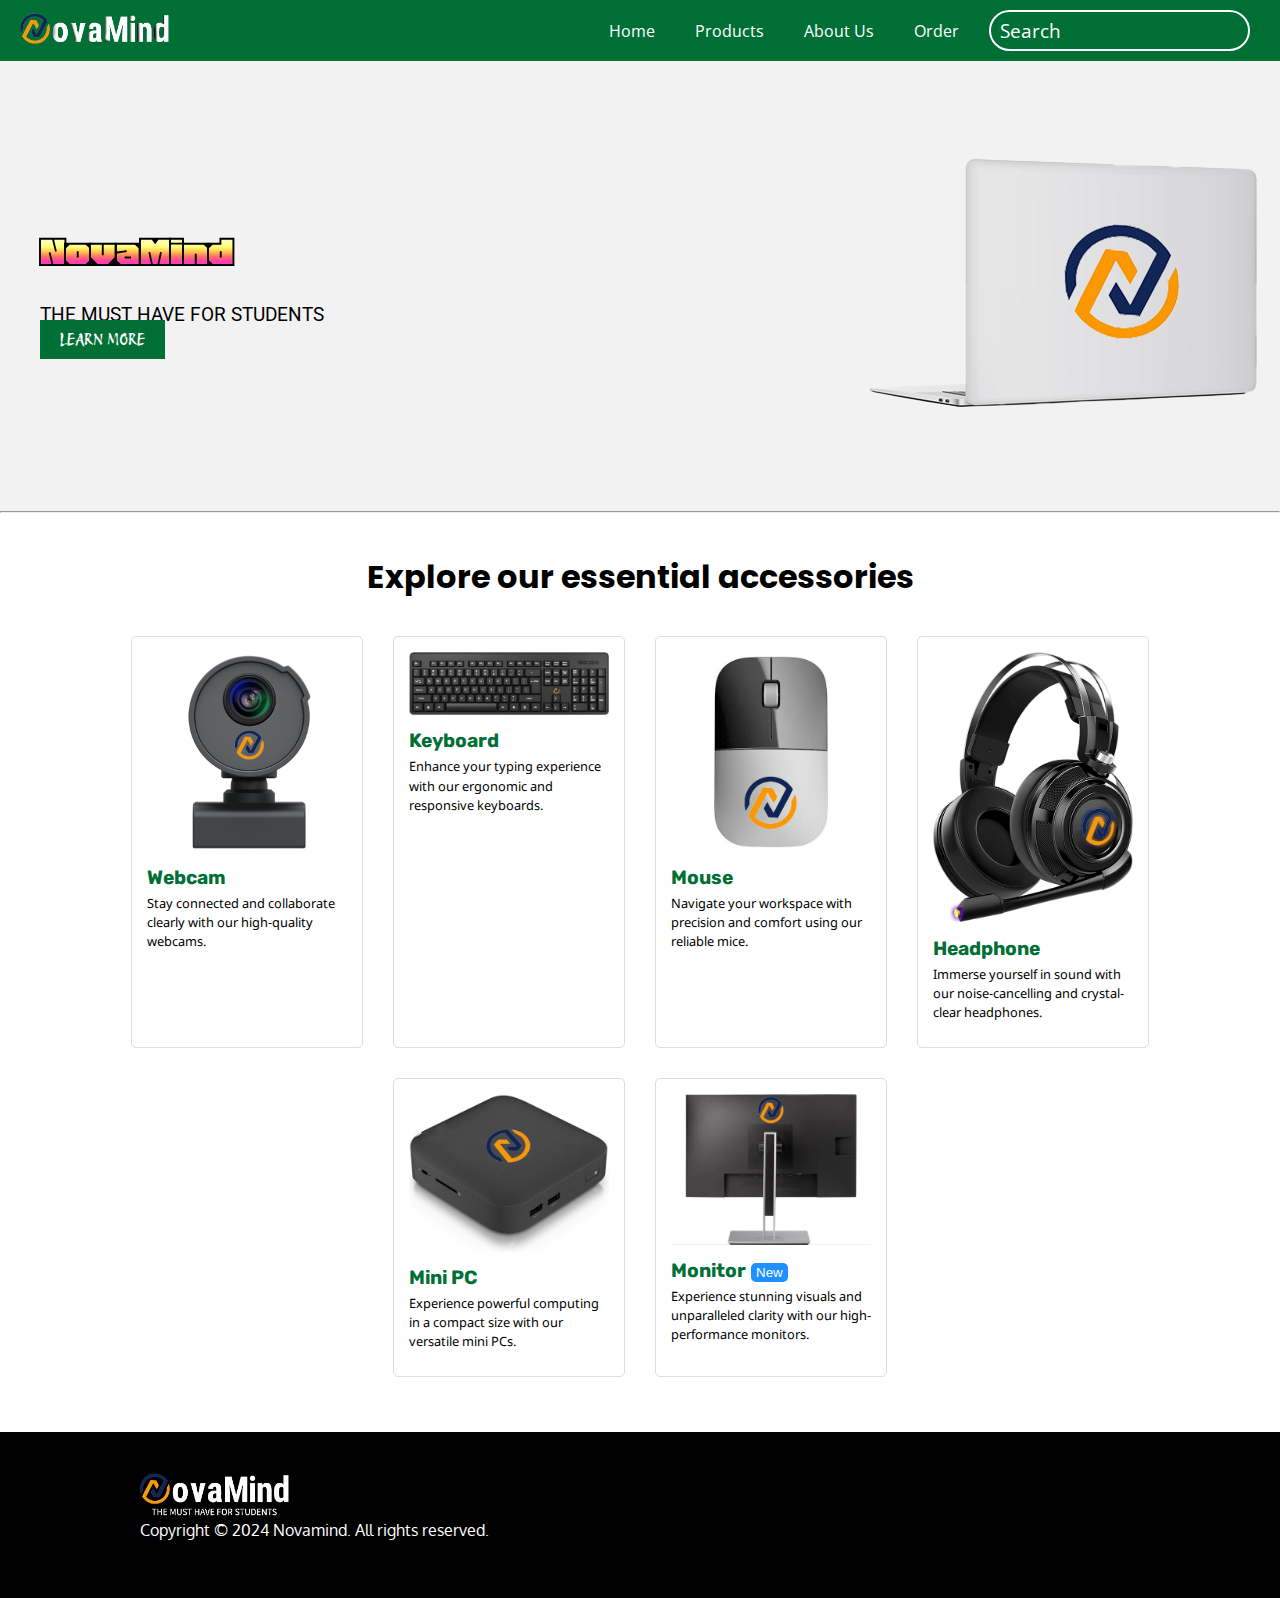
<file: index.html>
<!DOCTYPE html>
<html lang="en">

<head>
    <meta charset="UTF-8">
    <meta name="viewport" content="width=device-width, initial-scale=1.0">
    <title>NovaMind - The must have for students</title>
    <link rel="stylesheet" href="style.css">
    <link rel="shortcut icon" href="favicon.png" type="image/x-icon">
</head>

<body>
    <nav class="header">
        <div class="logo">
            <a href="index.html"><img src="only-logo.png" alt="" width="100"></a>
        </div>
        <ul class="navbar">
            <li><a href="index.html">Home</a></li>
            <li><a href="products.html">Products</a></li>
            <li><a href="about.html">About Us</a></li>
            <li><a href="contact.html">Order</a></li>
            <li id="search"><i class="fa fa-search" style="color: white;"></i><input type="text" placeholder="Search">
            </li>
        </ul>
    </nav>

    <section class="hero">
        <div class="hero-content">
            <h1>NovaMind</h1>
            <p>THE MUST HAVE FOR STUDENTS</p>
            <a href="about.html" class="button">LEARN MORE</a>
        </div>
        <div class="hero-image">
            <img src="laptop.png" alt="Hero Image">
        </div>
    </section>

    <hr>

    <section class="accessories">
        <h2 aria-level="2">Explore our essential accessories</h2>
        <ul class="accessories-list">
            <li class="accessory">
                <a href="#">
                    <img src="webcam.png" alt="Webcam" aria-label="Webcam image">
                </a>
                <h3>
                    <a href="#">Webcam</a>
                </h3>
                <p>Stay connected and collaborate clearly with our high-quality webcams.</p>
            </li>
            <li class="accessory">
                <a href="#">
                    <img src="keyboard.png" alt="Keyboard" aria-label="Keyboard image">
                </a>
                <h3>
                    <a href="#">Keyboard</a>
                </h3>
                <p>Enhance your typing experience with our ergonomic and responsive keyboards.</p>
            </li>
            <li class="accessory">
                <a href="#">
                    <img src="mouse.png" alt="Mouse" aria-label="Mouse image">
                </a>
                <h3>
                    <a href="#">Mouse</a>
                </h3>
                <p>Navigate your workspace with precision and comfort using our reliable mice.</p>
            </li>
            <li class="accessory">
                <a href="#">
                    <img src="headphone.png" alt="Headphone" aria-label="Headphone image">
                </a>
                <h3>
                    <a href="#">Headphone</a>
                </h3>
                <p>Immerse yourself in sound with our noise-cancelling and crystal-clear headphones.</p>
            </li>
            <li class="accessory">
                <a href="#">
                    <img src="minipc.png" alt="Mini PC" aria-label="Mini PC image">
                </a>
                <h3>
                    <a href="#">Mini PC</a>
                </h3>
                <p>Experience powerful computing in a compact size with our versatile mini PCs.</p>
            </li>
            <li class="accessory">
                <a href="#">
                    <img src="monitor.png" alt="Mini PC" aria-label="Mini PC image">
                </a>
                <h3>
                    <a href="#">Monitor</a><button id="new">New</button>
                </h3>
                <p>Experience stunning visuals and unparalleled clarity with our high-performance monitors.</p>
            </li>
        </ul>
    </section>

    <footer class="footer">
        <div class="container">
            <div class="footer-info">
                <div class="logo">
                    <img src="logo.png" alt="Novamind Logo">
                </div>
                <p>Copyright &copy; 2024 Novamind. All rights reserved.</p>
                <ul class="social-links">
                    <li><a href="https://www.facebook.com/"><i class="fab fa-facebook-f"></i></a></li>
                    <li><a href="https://www.twitter.com/"><i class="fab fa-twitter"></i></a></li>
                    <li><a href="https://www.instagram.com/"><i class="fab fa-instagram"></i></a></li>
                    <li><a href="https://www.linkedin.com/"><i class="fab fa-linkedin-in"></i></a></li>
                </ul>
            </div>
        </div>
    </footer>


</body>
<script src="icons.js"></script>

</html>
</file>
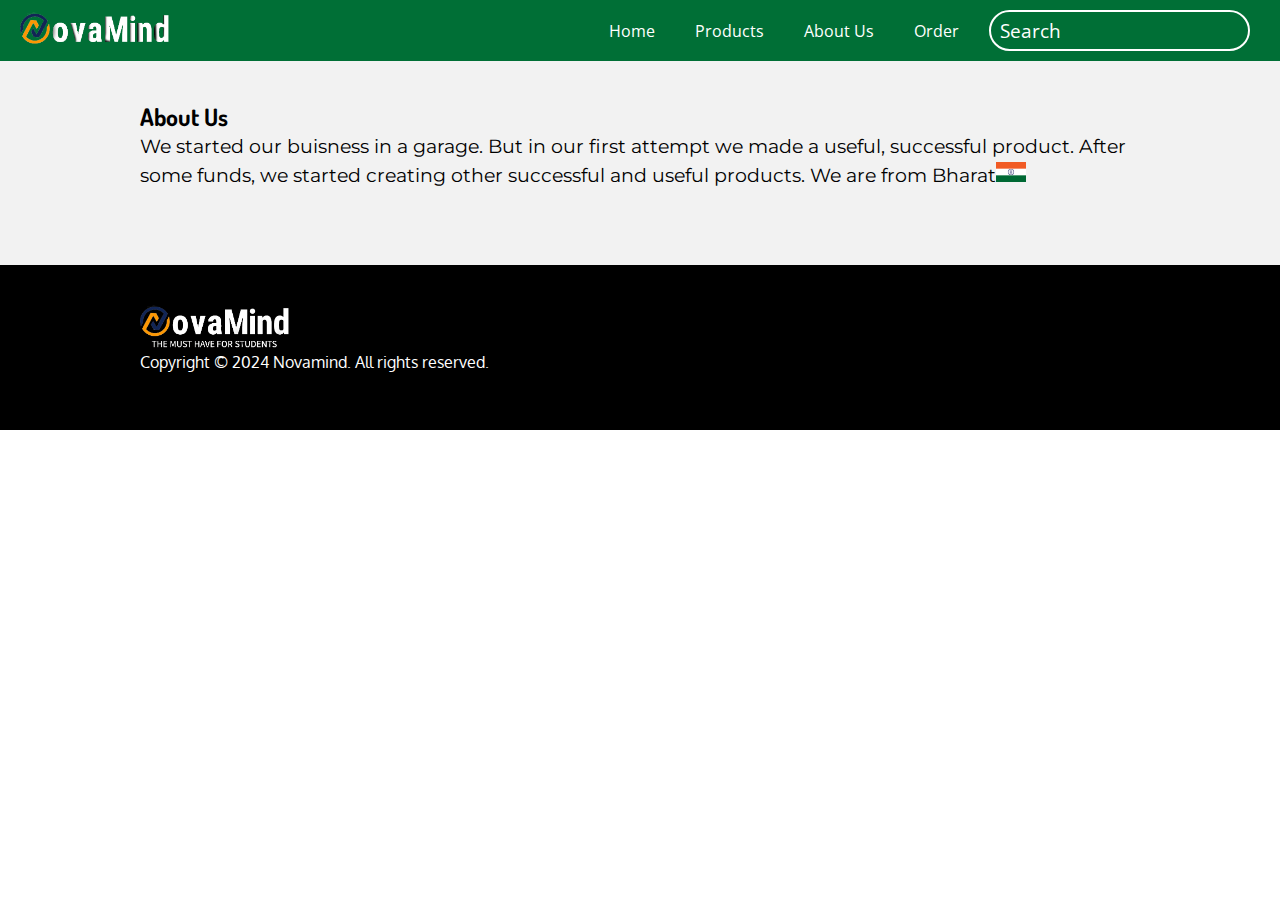
<file: about.html>
<!DOCTYPE html>
<html lang="en">

<head>
    <meta charset="UTF-8">
    <meta name="viewport" content="width=device-width, initial-scale=1.0">
    <title>NovaMind - The must have for students</title>
    <link rel="stylesheet" href="style.css">
    <link rel="shortcut icon" href="favicon.png" type="image/x-icon">
</head>

<body>
    <nav class="header">
        <div class="logo">
            <a href="index.html"><img src="only-logo.png" alt="" width="100"></a>
        </div>
        <ul class="navbar">
            <li><a href="index.html">Home</a></li>
            <li><a href="products.html">Products</a></li>
            <li><a href="about.html">About Us</a></li>
            <li><a href="contact.html">Order</a></li>
            <li id="search"><i class="fa fa-search" style="color: white;"></i><input type="text" placeholder="Search">
            </li>
        </ul>
    </nav>

    <section class="about">
        <div class="container">
            <div class="about-content">
                <h2>About Us</h2>
                <p>We started our buisness in a garage. But in our first attempt we made a useful, successful product. After some funds, we started creating other successful and useful products. We are from Bharat<svg xmlns="http://www.w3.org/2000/svg" xmlns:xlink="http://www.w3.org/1999/xlink" width="30" height="20" viewBox="-45 -30 90 60" fill="#2C2C6F">
                    <title>Flag of India</title>
                    <path fill="#FFF" d="m-45-30h90v60h-90z"/>
                    <path fill="#F15B25" d="m-45-30h90v20h-90z"/>
                    <path fill="#006934" d="m-45 10h90v20h-90z"/>
                    <circle r="9.25"/>
                    <circle fill="#fff" r="8"/>
                    <circle r="1.6"/>
                    <g id="d">
                        <g id="c">
                            <g id="b">
                                <g id="a">
                                    <path d="m0-8 .3 4.81409L0-.80235-.3-3.18591z"/>
                                    <circle transform="rotate(7.5)" r="0.35" cy="-8"/>
                                </g>
                                <use xlink:href="#a" transform="scale(-1)"/>
                            </g>
                            <use xlink:href="#b" transform="rotate(15)"/>
                        </g>
                        <use xlink:href="#c" transform="rotate(30)"/>
                    </g>
                    <use xlink:href="#d" transform="rotate(60)"/>
                    <use xlink:href="#d" transform="rotate(120)"/>
                </svg></p>
            </div>
        </div>
    </section>


    <footer class="footer">
        <div class="container">
            <div class="footer-info">
                <div class="logo">
                    <img src="logo.png" alt="Novamind Logo">
                </div>
                <p>Copyright &copy; 2024 Novamind. All rights reserved.</p>
                <ul class="social-links">
                    <li><a href="https://www.facebook.com/"><i class="fab fa-facebook-f"></i></a></li>
                    <li><a href="https://www.twitter.com/"><i class="fab fa-twitter"></i></a></li>
                    <li><a href="https://www.instagram.com/"><i class="fab fa-instagram"></i></a></li>
                    <li><a href="https://www.linkedin.com/"><i class="fab fa-linkedin-in"></i></a></li>
                </ul>
            </div>
        </div>
    </footer>


</body>
<script src="icons.js"></script>

</html>
</file>
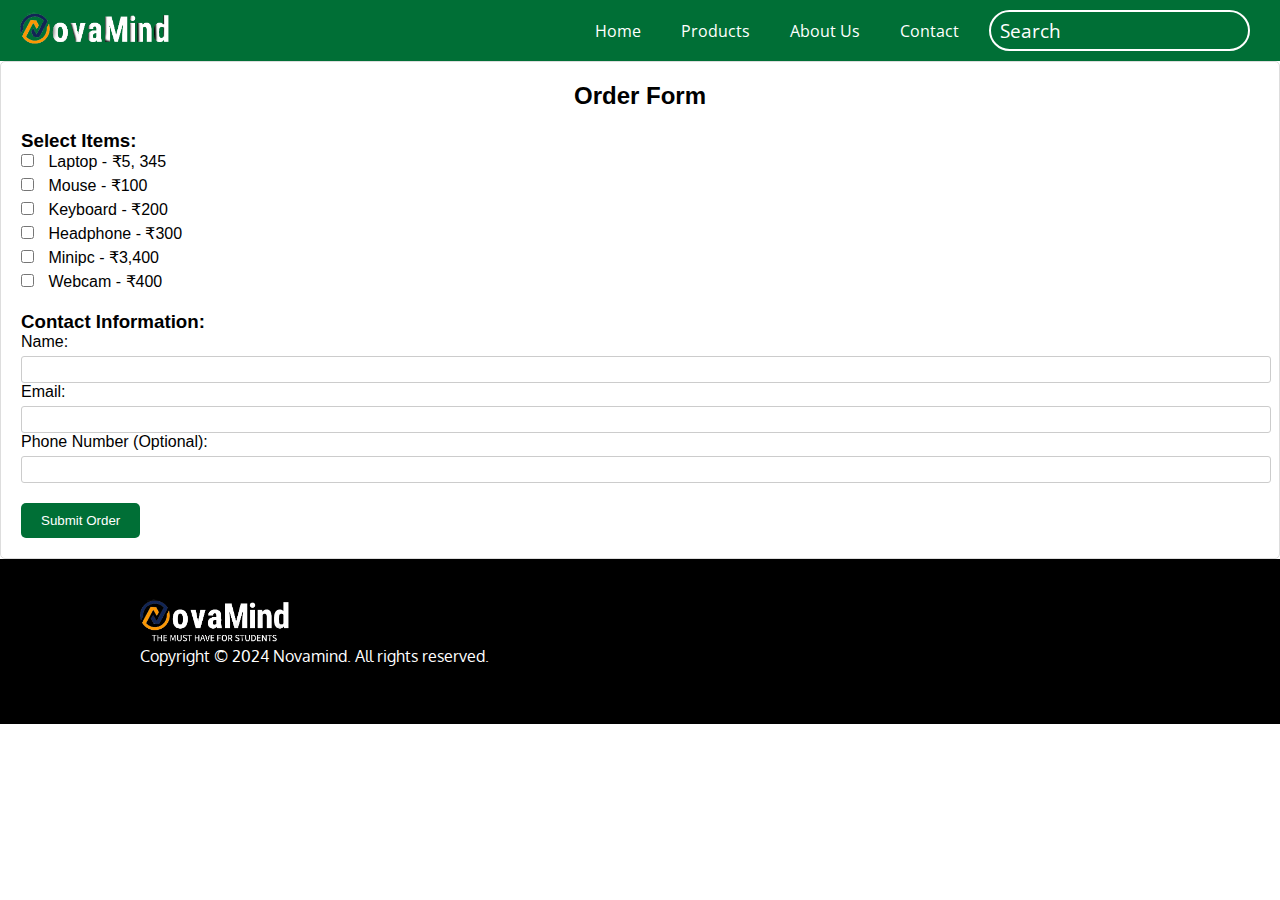
<file: contact.html>
<!DOCTYPE html>
<html lang="en">

<head>
    <meta charset="UTF-8">
    <meta name="viewport" content="width=device-width, initial-scale=1.0">
    <title>NovaMind - The must have for students</title>
    <link rel="stylesheet" href="style.css">
    <link rel="shortcut icon" href="favicon.png" type="image/x-icon">
</head>

<body>
    <nav class="header">
        <div class="logo">
            <a href="index.html"><img src="only-logo.png" alt="" width="100"></a>
        </div>
        <ul class="navbar">
            <li><a href="index.html">Home</a></li>
            <li><a href="products.html">Products</a></li>
            <li><a href="about.html">About Us</a></li>
            <li><a href="contact.html">Contact</a></li>
            <li id="search"><i class="fa fa-search" style="color: white;"></i><input type="text" placeholder="Search">
            </li>
        </ul>
    </nav>

    <form class="order-form">
        <h2>Order Form</h2>
        <div class="item-selection">
            <h3>Select Items:</h3>
            <ul>
                <li>
                    <input type="checkbox" id="item1" name="items[]" value="item1">
                    <label for="item1">Laptop - ₹5, 345</label>
                </li>
                <li>
                    <input type="checkbox" id="item2" name="items[]" value="item2">
                    <label for="item2">Mouse - ₹100</label>
                </li>
                <li>
                    <input type="checkbox" id="item2" name="items[]" value="item2">
                    <label for="item2">Keyboard - ₹200</label>
                </li>
                <li>
                    <input type="checkbox" id="item2" name="items[]" value="item2">
                    <label for="item2">Headphone - ₹300</label>
                </li>
                <li>
                    <input type="checkbox" id="item2" name="items[]" value="item2">
                    <label for="item2">Minipc - ₹3,400</label>
                </li>
                <li>
                    <input type="checkbox" id="item2" name="items[]" value="item2">
                    <label for="item2">Webcam - ₹400</label>
                </li>
            </ul>
        </div>
        <div class="contact-info">
            <h3>Contact Information:</h3>
            <label for="name">Name:</label>
            <input type="text" id="name" name="name" required>
            <label for="email">Email:</label>
            <input type="email" id="email" name="email" required>
            <label for="phone">Phone Number (Optional):</label>
            <input type="tel" id="phone" name="phone">
        </div>
        <button type="submit">Submit Order</button>
    </form>



    <footer class="footer">
        <div class="container">
            <div class="footer-info">
                <div class="logo">
                    <img src="logo.png" alt="Novamind Logo">
                </div>
                <p>Copyright &copy; 2024 Novamind. All rights reserved.</p>
                <ul class="social-links">
                    <li><a href="https://www.facebook.com/"><i class="fab fa-facebook-f"></i></a></li>
                    <li><a href="https://www.twitter.com/"><i class="fab fa-twitter"></i></a></li>
                    <li><a href="https://www.instagram.com/"><i class="fab fa-instagram"></i></a></li>
                    <li><a href="https://www.linkedin.com/"><i class="fab fa-linkedin-in"></i></a></li>
                </ul>
            </div>
        </div>
    </footer>


</body>
<script src="icons.js"></script>

</html>
</file>
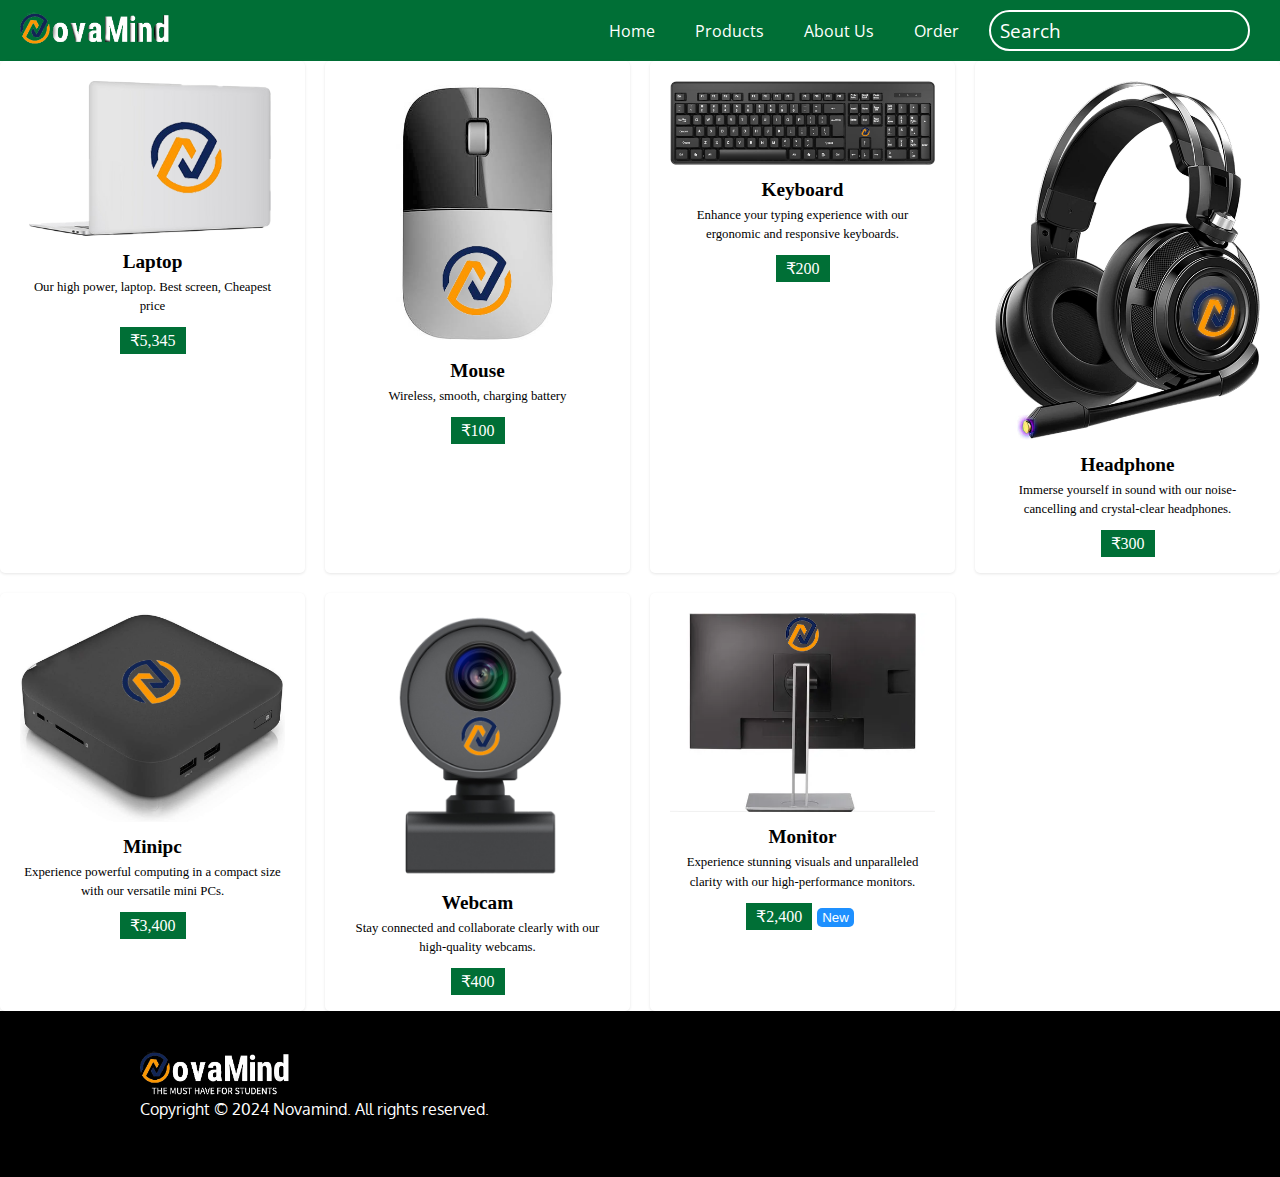
<file: products.html>
<!DOCTYPE html>
<html lang="en">

<head>
    <meta charset="UTF-8">
    <meta name="viewport" content="width=device-width, initial-scale=1.0">
    <title>NovaMind - The must have for students</title>
    <link rel="stylesheet" href="style.css">
    <link rel="shortcut icon" href="favicon.png" type="image/x-icon">
</head>

<body>
    <nav class="header">
        <div class="logo">
            <a href="index.html"><img src="only-logo.png" alt="" width="100"></a>
        </div>
        <ul class="navbar">
            <li><a href="index.html">Home</a></li>
            <li><a href="products.html">Products</a></li>
            <li><a href="about.html">About Us</a></li>
            <li><a href="contact.html">Order</a></li>
            <li id="search"><i class="fa fa-search" style="color: white;"></i><input type="text" placeholder="Search">
            </li>
        </ul>
    </nav>

    <section class="card-grid">
        <div class="card">
            <img src="laptop.png" alt="Laptop image">
            <h3>Laptop</h3>
            <p>Our high power, laptop. Best screen, Cheapest price</p>
            <a href="#">₹5,345</a>
        </div>
        <div class="card">
            <img src="mouse.png" alt="Mouse image">
            <h3>Mouse</h3>
            <p>Wireless, smooth, charging battery</p>
            <a href="#">₹100</a>
        </div>
        <div class="card">
            <img src="keyboard.png" alt="Keyboard image">
            <h3>Keyboard</h3>
            <p>Enhance your typing experience with our ergonomic and responsive keyboards.</p>
            <a href="#">₹200</a>
        </div>
        <div class="card">
            <img src="headphone.png" alt="Headphone image">
            <h3>Headphone</h3>
            <p>Immerse yourself in sound with our noise-cancelling and crystal-clear headphones.</p>
            <a href="#">₹300</a>
        </div>
        <div class="card">
            <img src="minipc.png" alt="Mini PC image">
            <h3>Minipc</h3>
            <p>Experience powerful computing in a compact size with our versatile mini PCs.</p>
            <a href="#">₹3,400</a>
        </div>
        <div class="card">
            <img src="webcam.png" alt="Webcam image">
            <h3>Webcam</h3>
            <p>Stay connected and collaborate clearly with our high-quality webcams.</p>
            <a href="#">₹400</a>
        </div>
        <div class="card">
            <img src="monitor.png" alt="Monitor image">
            <h3>Monitor</h3>
            <p>Experience stunning visuals and unparalleled clarity with our high-performance monitors.</p>
            <a href="#">₹2,400</a><button id="new">New</button>
        </div>
    </section>


    <footer class="footer">
        <div class="container">
            <div class="footer-info">
                <div class="logo">
                    <img src="logo.png" alt="Novamind Logo">
                </div>
                <p>Copyright &copy; 2024 Novamind. All rights reserved.</p>
                <ul class="social-links">
                    <li><a href="https://www.facebook.com/"><i class="fab fa-facebook-f"></i></a></li>
                    <li><a href="https://www.twitter.com/"><i class="fab fa-twitter"></i></a></li>
                    <li><a href="https://www.instagram.com/"><i class="fab fa-instagram"></i></a></li>
                    <li><a href="https://www.linkedin.com/"><i class="fab fa-linkedin-in"></i></a></li>
                </ul>
            </div>
        </div>
    </footer>


</body>
<script src="icons.js"></script>

</html>
</file>
<file: style.css>
@import url('https://fonts.googleapis.com/css2?family=Open+Sans:wght@500&display=swap');
@import url('https://fonts.googleapis.com/css2?family=Honk&display=swap');
@import url('https://fonts.googleapis.com/css2?family=Protest+Revolution&display=swap');
@import url('https://fonts.googleapis.com/css2?family=Roboto:wght@500&display=swap');
@import url('https://fonts.googleapis.com/css2?family=Poppins&display=swap');
@import url('https://fonts.googleapis.com/css2?family=Rubik:wght@500&display=swap');
@import url('https://fonts.googleapis.com/css2?family=Noto+Sans&display=swap');
@import url('https://fonts.googleapis.com/css2?family=Ubuntu:wght@500&display=swap');
@import url('https://fonts.googleapis.com/css2?family=Oxygen&display=swap');
@import url('https://fonts.googleapis.com/css2?family=Dosis:wght@200..800&display=swap');
@import url('https://fonts.googleapis.com/css2?family=Montserrat:ital@1&display=swap');

* {
    margin: 0;
    padding: 0;
    transition: all ease-in .3s;
}

.header {
    background-color: #006f36;
    display: flex;
    justify-content: space-between;
    align-items: center;
    padding: 10px 20px;
}

.navbar {
    display: flex;
    align-items: center;
    list-style: none;
    margin: 0;
    padding: 0;
}

.navbar li {
    display: inline-block;
    margin: 0 10px;
}

.navbar a {
    border-radius: 10px;
    color: #fff;
    text-decoration: none;
    padding: 5px 10px;
    font-family: 'Open Sans', sans-serif;
}

.navbar a:hover {
    background-color: #009246;
    color: #ddd;
}

#search {
    display: flex;
    align-items: center;
    border: 2px solid white;
    border-radius: 40px;
    padding: 5px 2px;
}

#search input {
    background: none;
    color: white;
    font-family: 'Open Sans', sans-serif;
    border: none;
    outline: none;
    font-size: larger;
    margin: 0 3px;
}

::placeholder {
    color: white;
}

.fa-search {
    margin: 0 2px;
}

.hero {
    display: flex;
    align-items: center;
    justify-content: space-between;
    min-height: 50vh;
    /* Adjust as needed */
    background-color: #f2f2f2;
    /* Change background color */
}

.hero-content {
    padding: 40px;
    max-width: 50%;
}

.hero-image {
    max-width: 50%;
    background-size: cover;
    background-position: center;
}

.hero h1 {
    font-size: 3rem;
    margin-bottom: 20px;
    font-family: 'Honk', system-ui;
}

.hero p {
    font-size: 1.2rem;
    line-height: 1.5;
    font-family: 'Roboto', sans-serif;
}

.hero .button {
    background-color: #006f36;
    color: #fff;
    padding: 10px 20px;
    border: none;
    text-decoration: none;
    cursor: pointer;
    font-family: 'Protest Revolution', sans-serif;
}

.hero .button:hover {
    background-color: #009246;
}

.accessories {
    padding: 40px;
    text-align: center;
}

.accessories h2 {
    font-family: "Poppins", sans-serif;
    font-size: 2rem;
    margin-bottom: 20px;
}

.accessories-list {
    display: flex;
    flex-wrap: wrap;
    justify-content: center;
    list-style: none;
    margin: 0;
    padding: 0;
}

.accessory {
    margin: 15px;
    text-align: left;
    width: 200px;
    /* Adjust width as needed */
    border: 1px solid #ddd;
    /* Add border for better separation */
    padding: 15px;
    border-radius: 5px;
    /* Add subtle rounded corners */
}

.accessory img {
    width: 100%;
    margin-bottom: 10px;
}

.accessory h3 {
    font-family: "Rubik", sans-serif;
    font-size: 1.2rem;
    margin-bottom: 5px;
}

.accessory p {
    font-family: "Noto Sans", sans-serif;
    font-size: 0.8rem;
    line-height: 1.5;
    margin-bottom: 10px;
}

.accessory a {
    color: #006f36;
    text-decoration: none;
    cursor: pointer;
}

.accessory a:hover {
    color: #009246;
}

#new{
    margin: 0 5px;
    color: white;
    background: dodgerblue;
    border: none;
    border-radius: 5px;
    padding: 2px 5px
}

.footer {
    background-color: #000000;
    color: #fff;
    padding: 40px 0;
}

.container {
    max-width: 1000px;
    margin: 0 auto;
    display: flex;
    justify-content: space-between;
    align-items: center;
}

.footer-info {
    display: flex;
    flex-direction: column;
    align-items: flex-start;
}

.footer-info p {
    font-family: "Oxygen", sans-serif;
}

.logo img {
    width: 150px;
    height: auto;
}

.social-links {
    list-style: none;
    margin: 0;
    padding: 0;
}

.social-links li {
    display: inline-block;
    margin: 0 10px;
}

.social-links a {
    color: #fff;
    font-size: 1.2rem;
}

.footer-nav {
    display: flex;
    flex-direction: column;
    align-items: flex-end;
}

.footer-nav ul {
    list-style: none;
    margin: 0;
    padding: 0;
}

.footer-nav li {
    margin: 5px 0;
}

.footer-nav a {
    font-family: "Ubuntu", sans-serif;
    color: #fff;
    text-decoration: none;
}

.footer-nav a:hover {
    color: #ddd;
}

.card-grid {
    display: grid;
    grid-template-columns: repeat(auto-fit, minmax(300px, 1fr));
    /* Adjust columns as needed */
    grid-gap: 20px;
}

.card {
    background-color: #fff;
    border-radius: 5px;
    box-shadow: 0 1px 3px rgba(0, 0, 0, 0.1);
    padding: 20px;
    text-align: center;
}

.card img {
    width: 100%;
    height: auto;
    margin-bottom: 10px;
}

.card h3 {
    font-size: 1.2rem;
    margin-bottom: 5px;
}

.card p {
    font-size: 0.8rem;
    line-height: 1.5;
    margin-bottom: 15px;
}

.card a {
    background-color: #006f36;
    color: #fff;
    padding: 5px 10px;
    border: none;
    text-decoration: none;
    cursor: pointer;
}

.card a:hover {
    background-color: #009246;
}


.order-form {
    font-family: sans-serif;
    padding: 20px;
    border: 1px solid #ddd;
    border-radius: 5px;
}

.order-form h2 {
    text-align: center;
    margin-bottom: 20px;
}

.item-selection {
    margin-bottom: 20px;
}

.item-selection ul {
    list-style: none;
    padding: 0;
    margin: 0;
}

.item-selection li {
    margin-bottom: 5px;
}

.item-selection input[type="checkbox"] {
    margin-right: 10px;
}

.contact-info {
    margin-bottom: 20px;
}

.contact-info label {
    display: block;
    margin-bottom: 5px;
}

.contact-info input[type="text"],
.contact-info input[type="email"],
.contact-info input[type="tel"] {
    width: 100%;
    padding: 5px;
    border: 1px solid #ccc;
    border-radius: 3px;
}

.contact-info textarea {
    width: 100%;
    height: 100px;
    resize: vertical;
    padding: 5px;
    border: 1px solid #ccc;
    border-radius: 3px;
}

.order-form button {
    background-color: #006f36;
    color: #fff;
    padding: 10px 20px;
    border: none;
    border-radius: 5px;
    cursor: pointer;
}

.order-form button:hover {
    background-color: #009246;
}

.about {
    padding: 40px 0;
    background-color: #f2f2f2;
}

.container {
    max-width: 1000px;
    margin: 0 auto;
}

.container h2{
    font-family: "Dosis", sans-serif;
}

.about-content {
    margin-bottom: 20px;
}

.about-content p {
    font-family: "Montserrat", sans-serif;
    font-size: 1.2rem;
    line-height: 1.5;
    margin-bottom: 15px;
}


/* Media queries for responsive adjustments */
@media (max-width: 768px) {
    .hero {
        flex-direction: column;
    }

    .hero-content,
    .hero-image {
        width: 100%;
    }

    .accessories-list {
        flex-direction: column;
    }

    .accessory {
        width: 100%;
    }

    .footer-info,
    .footer-nav {
        flex-direction: column;
        text-align: center;
    }

    .card-grid {
        grid-template-columns: repeat(auto-fit, minmax(200px, 1fr));
    }

    .order-form {
        width: 100%;
    }

    .item-selection,
    .contact-info {
        margin-bottom: 10px;
    }

    .team {
        flex-direction: column;
    }

    .team-member {
        flex: 1 0 100%;
    }
}
</file>
